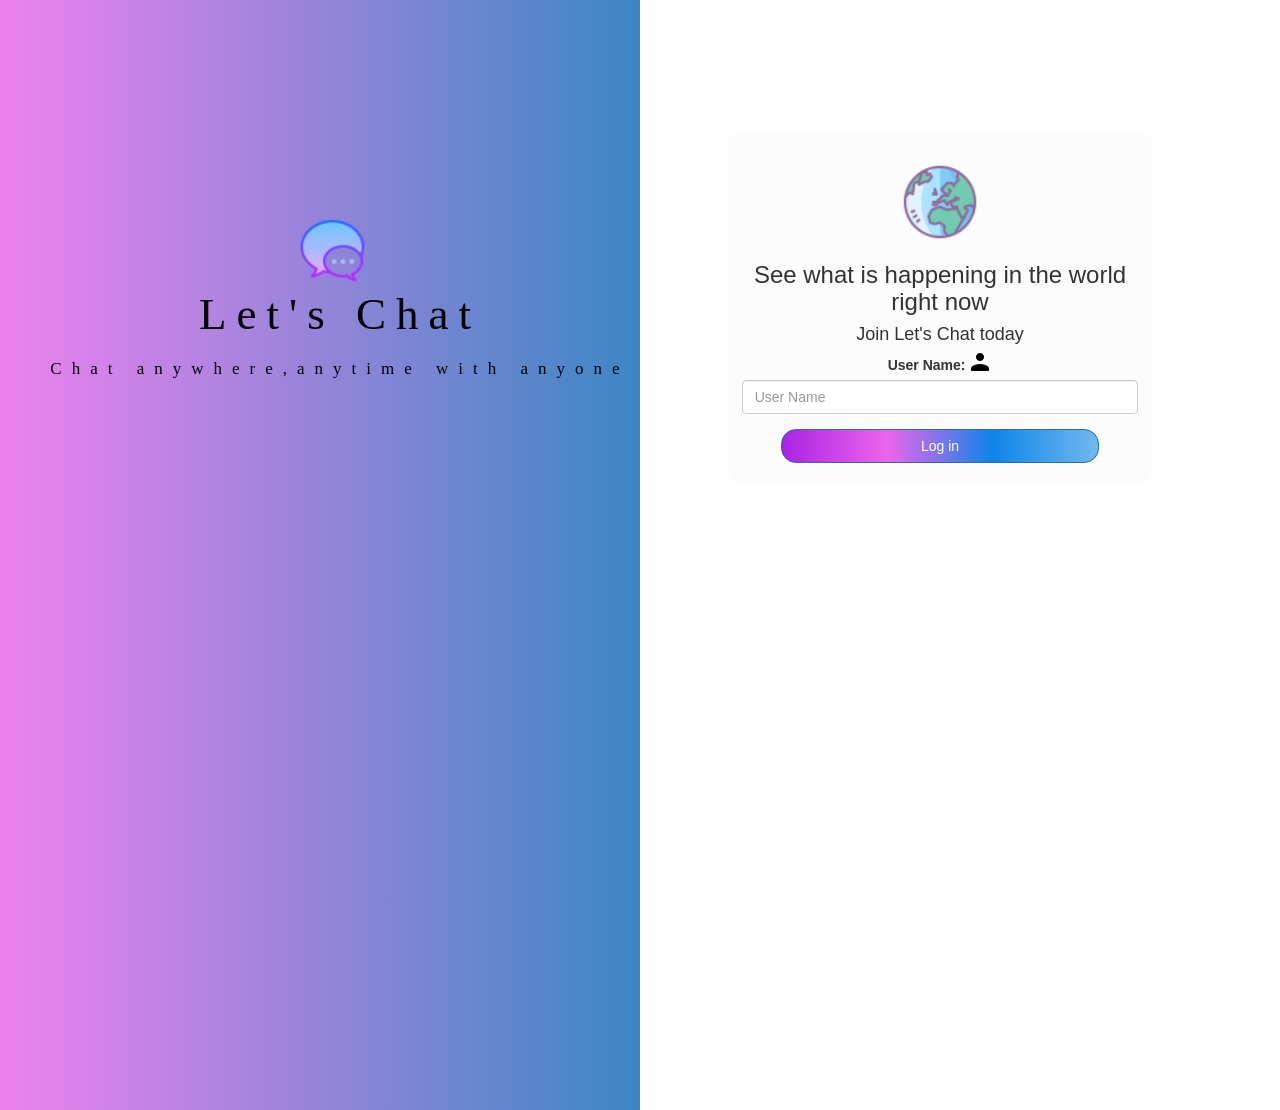
<file: index.html>
<!DOCTYPE html>
<html>
<head>
	<title>Let's Chat</title>
<link href="https://fonts.googleapis.com/css?family=Yeon+Sung&display=swap" rel="stylesheet"><meta name="viewport" content="width=device-width, initial-scale=1">

<link rel="stylesheet" href="https://maxcdn.bootstrapcdn.com/bootstrap/3.4.0/css/bootstrap.min.css">
<script src="https://ajax.googleapis.com/ajax/libs/jquery/3.4.1/jquery.min.js"></script>
<script src="https://maxcdn.bootstrapcdn.com/bootstrap/3.4.0/js/bootstrap.min.js"></script>

<link rel="stylesheet" type="text/css" href="kwitter.css">
<script src="kwitter.js"></script>
</head>
<body>
<center>
	<h1 class="header">	
		
		
			<img src="m2.png"><div>
			Let's Chat
			
		</div>
		<div><h1 >Chat anywhere,anytime with
			 anyone</h1></div>
	
	
</h1>
<div class="col-lg-4 col-md-6 col-sm-6 col-xs-11 login_div">
	<img src="logo.png" class="logo">
		<h3 >See what is happening in the world right now</h3>
		<h4 >Join Let's Chat today</h4>
		<div class="form-group">
		  <label>User Name:</label><sup>
			<img src="user.png">
		  </sup>
		  <input type="text" class="form-control" id="user_name" placeholder="User Name">
		  

		</div>
		<button id="login_button" class="btn btn-primary" onclick="addUser()" >Log in</button>
		<br><br>
	</div>
	
</center>
</body>
</html>
</file>
<file: kwitter.css>
html, body
{
  height: 100%;
  margin: 0;
}
 
body
{
background-image: linear-gradient(to right ,Violet 0%,  rgb(59, 135, 197) 50% , white 50% , white 100% );

}
h1 {
    font-size: 17px;
}

  
.header
{
	color: black;font-family: Georgia, 'Times New Roman', Times, serif;font-size: 45px;letter-spacing: 10px;margin-top: 210px;margin-right: 600px;
}
.header img
{
	width: 80px;margin-left: -15px;
}

.login_div
{
	background: rgba(252, 252, 252, 0.8);float: none;border-radius: 15px;margin-top: -20%;margin-left: 600px;
    
}


.logo
{
	width: 80px;margin-top: 30px;border-radius: 40px; 
}

#login_button
{
	width: 80%;border-radius: 15px;
    background-image: linear-gradient(to right ,rgb(169, 35, 227),  rgb(237, 101, 237)  , rgb(13, 133, 232), rgb(114, 184, 240)  );
}

.room_name
{
	cursor: pointer;
	font-size: 20px;
}


#logout
{
	font-size: 20px; float: right;
}


#output
{
	padding: 10px; width:80%;background: rgba(255,255,255,0.8);border-radius: 15px;
}

.input_div_room_page
{
	width: 80%;
}

.input_div label
{
	color: white;font-size: 20px;
}


.input_div_message_page
{
	position: fixed;bottom: 0px;width: 100%;background: rgba(255,255,255,0.8);
}
.input_div_message_page label
{
	color: black;
}
.input_div_message_page #msg
{
	width: 80%;
}
.input_div_message_page button
{
	margin-top: 15px;
	width: 50%; 
}
.color_white
{
	color: white
}

.user_tick
{
	width:20px;
}
.message_h4
{
	padding-left:5px;color:grey;
}
</file>
